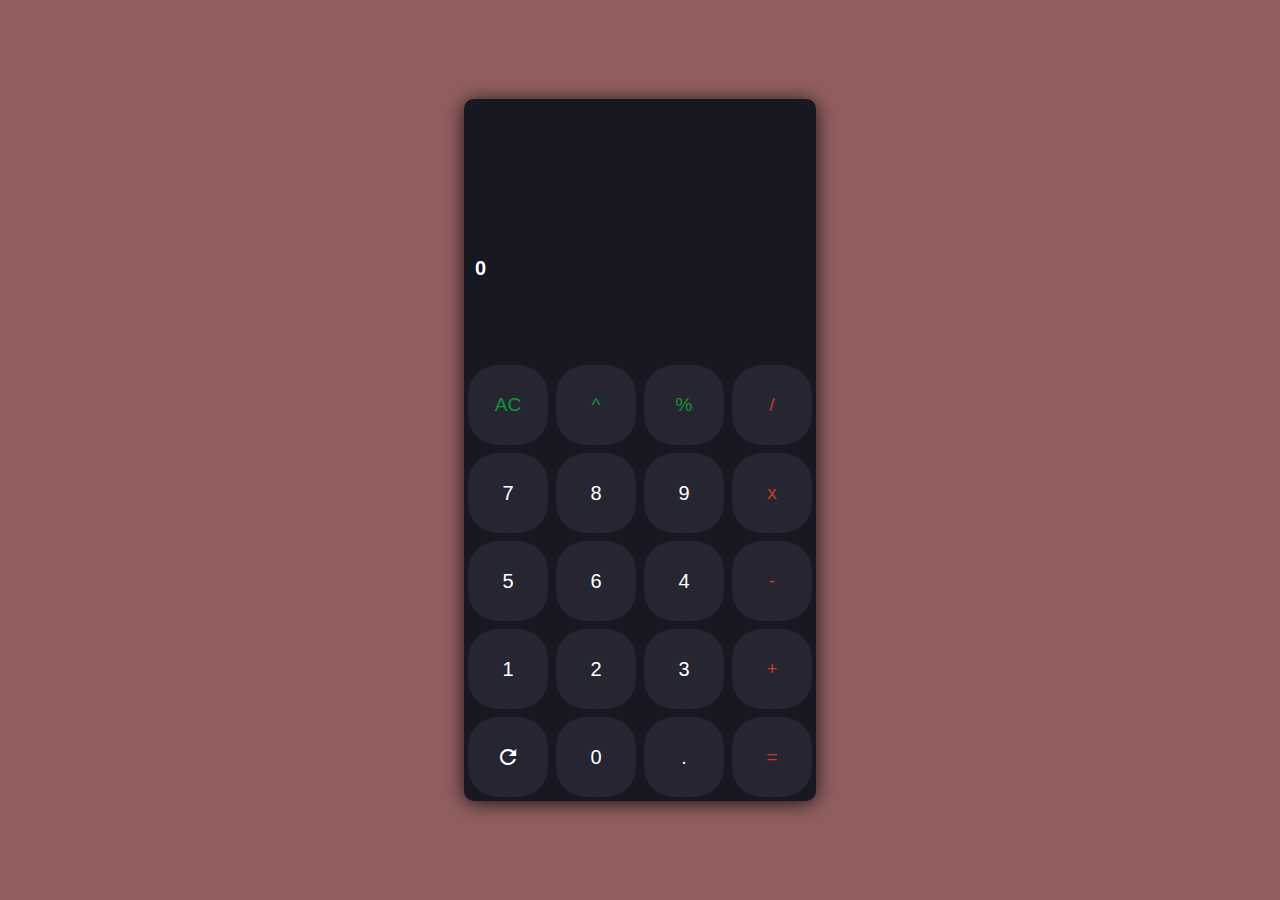
<file: calculator/index.html>
<html>
    <head>
        <meta charset="utf-8">
         <title>calculator</title>
         <link rel="stylesheet" href="style.css">
         <link rel="stylesheet" href="https://fonts.googleapis.com/icon?family=Material+Icons">
    </head>
    <body>
       <table class="table">
           <tr>
               <td colspan="4"><input type="text" value=""id='history'></td>
           </tr>
           <tr>
               <td colspan="4"><input type="text" value="0" id='show'></td>
           </tr>
           <div class="numbers">
                <tr>
                    <td><button id="Ac" class="button">AC</button></td>
                    <td><button id="pow" class="button">^</button></td>
                    <td><button id="none" class="button">%</button></td>
                    <td><button id="divid" class="button">/</button></td>
                </tr>
                <tr>
                    <td><button onclick="addNum(7)" class="button">7</button></td>
                    <td><button onclick="addNum(8)" class="button">8</button></td>
                    <td><button onclick="addNum(9)" class="button">9</button></td>
                    <td><button id="multi" class="button">x</button></td>
                </tr>
                <tr>
                    <td><button onclick="addNum(5)" class="button">5</button></td>
                    <td><button onclick="addNum(6)" class="button">6</button></td>
                    <td><button onclick="addNum(4)" class="button">4</button></td>
                    <td><button id="mines" class="button">-</button></td>
                </tr>
                <tr>
                    <td><button onclick="addNum(1)" class="button">1</button></td>
                    <td><button onclick="addNum(2)" class="button">2</button></td>
                    <td><button onclick="addNum(3)" class="button">3</button></td>
                    <td><button id="plus" class="button">+</button></td>
                </tr>
                <tr>
                    <td><button id="refresh" class="button material-icons" >refresh</button></td>
                    <td><button onclick="addNum(0)"class="button">0</button></td>
                    <td><button id="point" class="button">.</button></td>
                    <td><button id="equal" class="button">=</button></td>
                </tr>
           </div>
       </table>
       <script src="script.js"></script>
    </body>
</html>
</file>
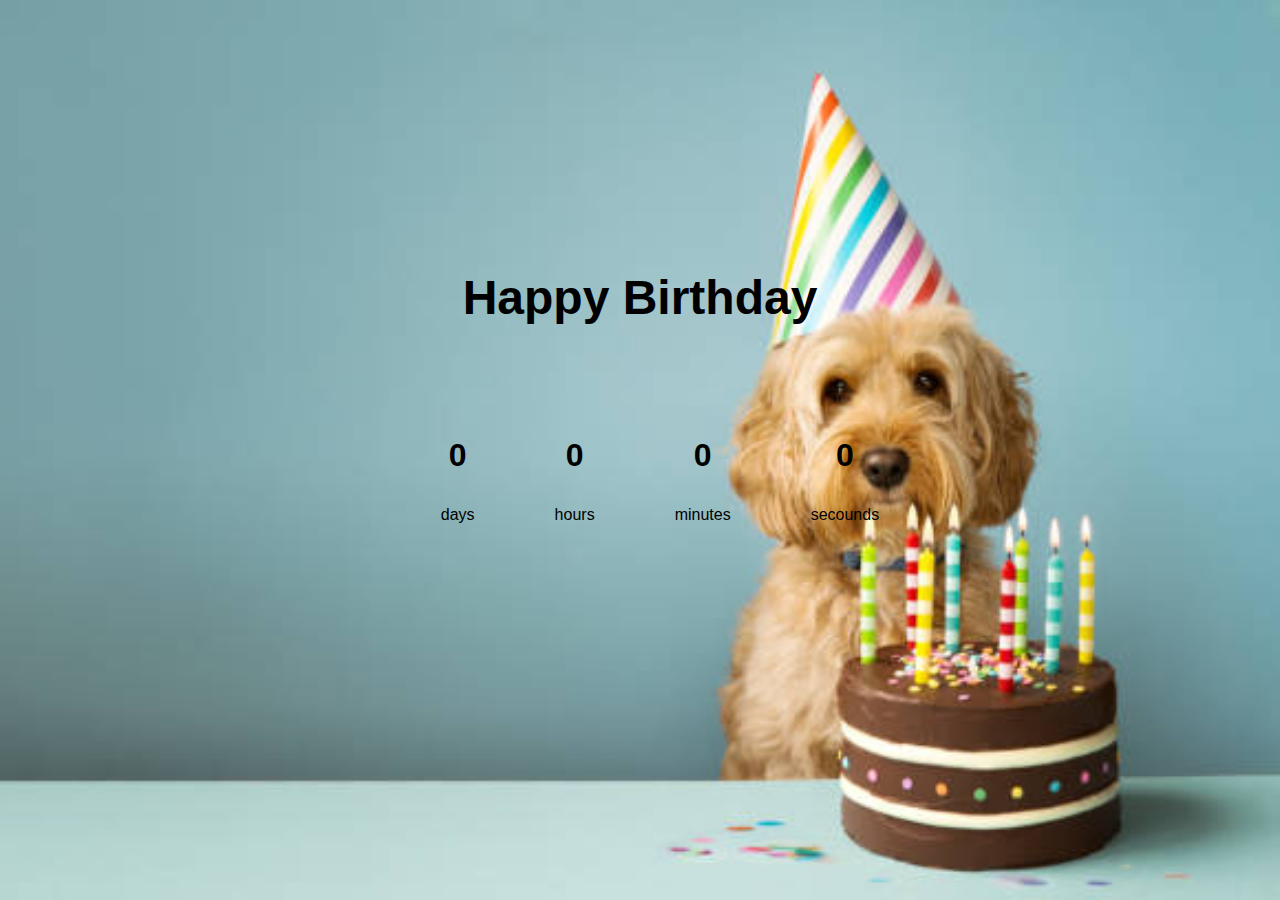
<file: counter time/index.html>
<html>
    <head>
         <meta charset="utf-8">
         <title>Counter Timer</title>
         <link rel="stylesheet" href="style.css">
         
    </head>
    <body>
        <div class="counterBlock">
            <h2>Happy   Birthday</h2>
            <ul class="counter">
                <li class="text-big" ><p id="days">0</p><span>days</span></li>
                <li class="text-big" ><p id="hours">0</p><span>hours</span></li>
                <li class="text-big" ><p id="mins">0</p><span>minutes</span></li>
                <li class="text-big" ><p id="secounds">0</p><span>secounds</span></li>
            </ul>
        </div>
        <script src="script.js"></script>
    </body>
</html>
</file>
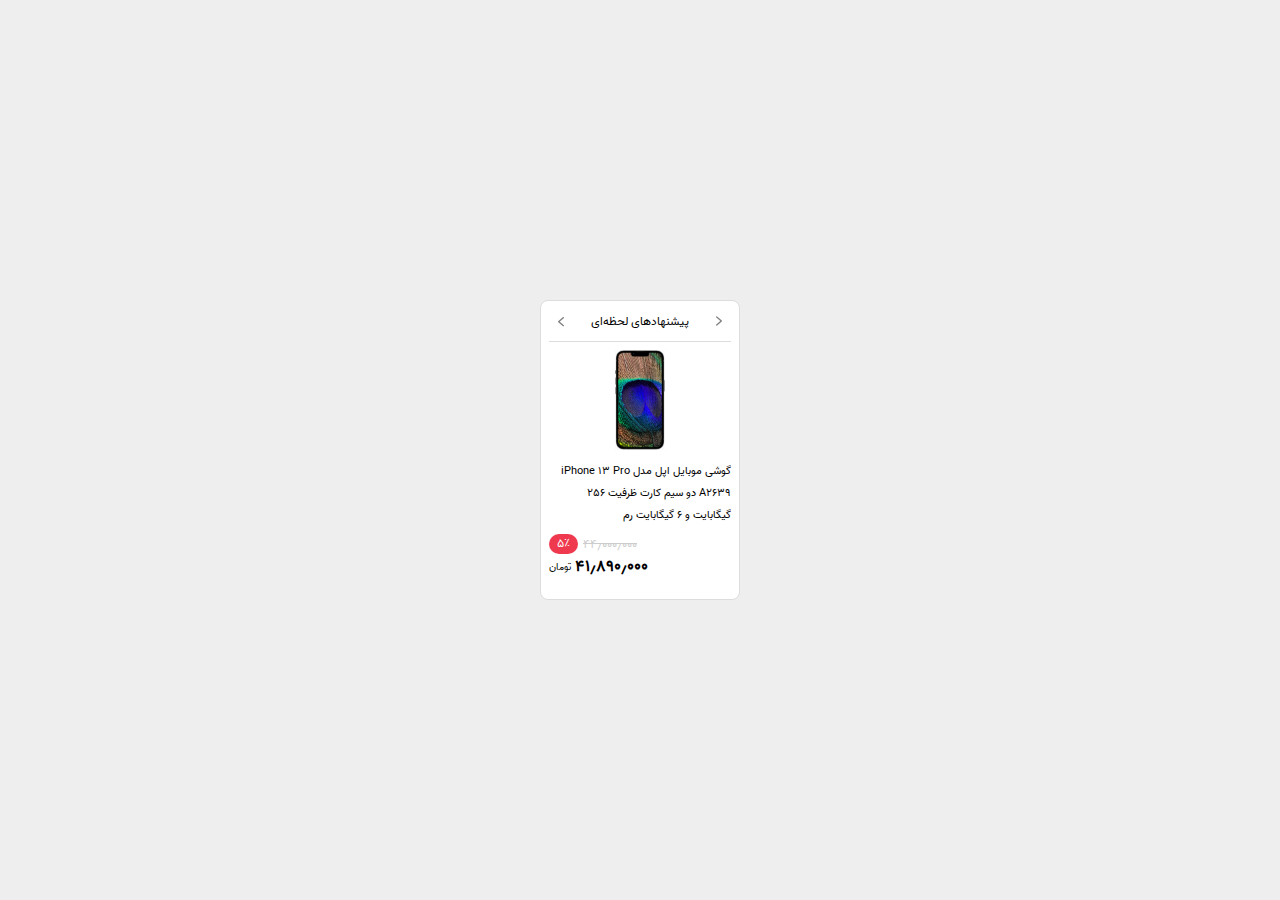
<file: product-slider/index.html>
<!DOCTYPE html>
<html lang="fa-IR">
  <head>
    <meta charset="UTF-8" />
    <title>Product Slider - Digikala Cup</title>
    <link rel="icon" href="./assets/images/favicon.ico" />
    <meta http-equiv="X-UA-Compatible" content="IE=edge" />
    <link rel="stylesheet" href="./assets/css/index.css" />

    <!-- SCRIPTS -->
    <script src="./data/index.js" defer></script>
    <script src="./utils/number.js" defer></script>
    <script src="./script.js" defer></script>
    <!-- END SCRIPT -->

    <link rel="stylesheet" href="./assets/css/productCard.css" />
    <link rel="stylesheet" href="./assets/css/productSlider.css" />
    <meta name="viewport" content="width=device-width, initial-scale=1.0" />
  </head>
  <body dir="rtl">
    <!-- Slider -->
    <div class="product-slider">
      <!-- Header -->
      <div class="product-slider__header">
        <button class="btn js-next-btn">
          <img alt=">" src="./assets/images/next.png" />
        </button>
        <span>پیشنهادهای لحظه‌ای</span>
        <button class="btn js-previous-btn">
          <img alt="<" src="./assets/images/previous.png" />
        </button>
      </div>
      <!-- Product Container -->
      <div class="product-slider__content js-product-container">
        <!-- Product Card -->
        <div class="product-card js-product-card">
          <a href="" class="product-card__link js-product-link"></a>
          <img
            class="product-card__image js-product-card-image"
            src=""
            alt=""
          />
          <h3 class="product-card__title js-product-card-title"></h3>
          <div class="product-card__price">
            <div
              class="product-card__price-row js-product-card-discount-container"
            >
              <del
                class="
                  product-card__main-price
                  js-product-card-discount-old-price
                "
              ></del>
              <div
                class="
                  product-card__price-discount
                  js-product-card-discount-percentage
                "
              ></div>
            </div>
            <div class="product-card__price-row">
              <span
                class="product-card__selling-price js-product-card-price"
              ></span>
              <span class="product-card__price-unit">تومان</span>
            </div>
          </div>
        </div>
      </div>
    </div>
  </body>
</html>
</file>
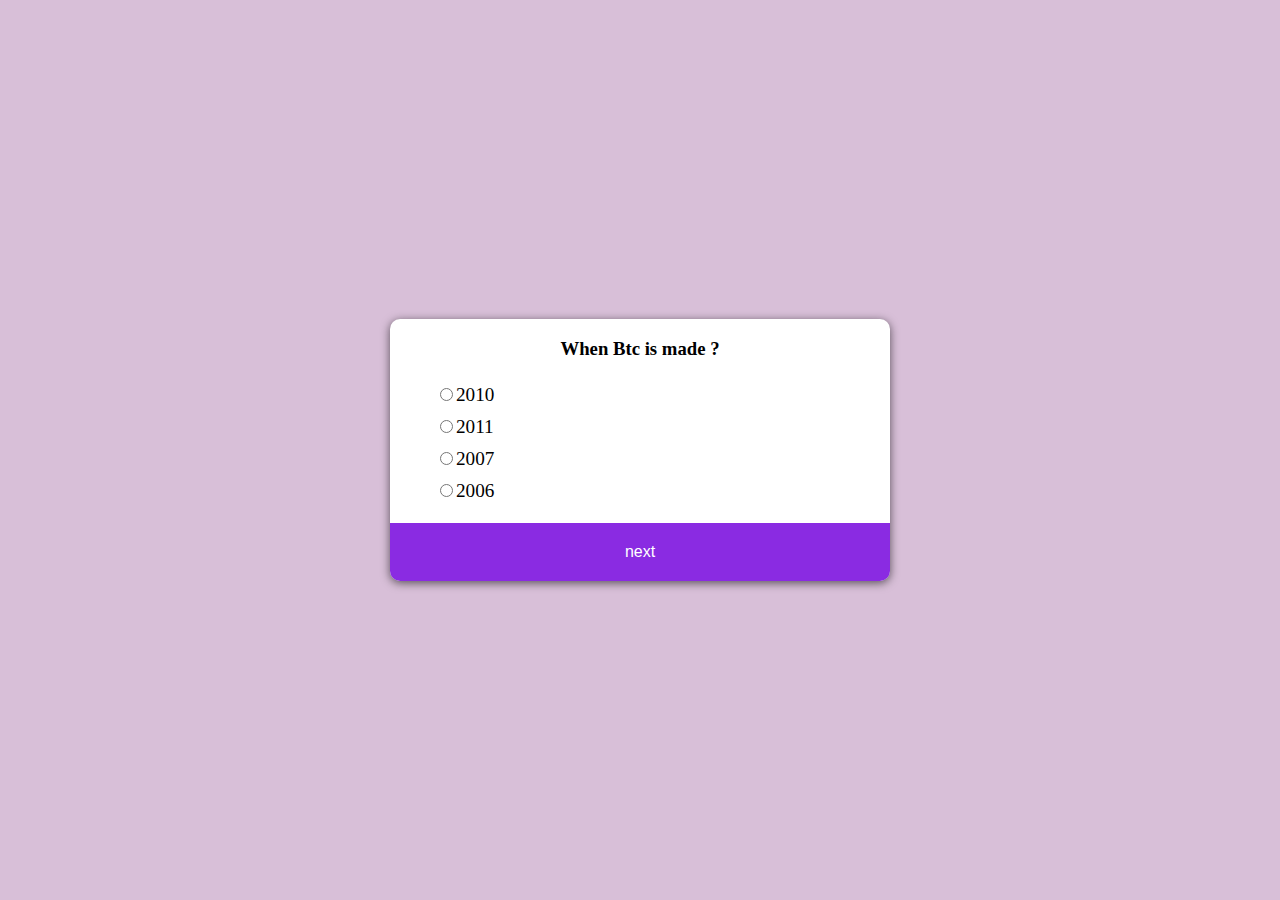
<file: quiz app/index.html>
<html>
    <head>
         <meta charset="utf-8">
         <link rel="stylesheet" href="style.css">
        
    </head>
    <body lang="en">
        <div class="countainer">
            <div id="qiuzBlock">
                <h3 id="qtn">question</h3>
                <ul>
                    <li><input type="radio" name="question" class="question" id="a"><label for="question" id="ans2">question</label></input></li>
                    <li><input type="radio" name="question" class="question" id="b"><label for="question" id="ans1">question</label></input></li>
                    <li><input type="radio" name="question" class="question" id="c"><label for="question" id="ans3">question</label></input></li>
                    <li><input type="radio" name="question" class="question" id="d"><label for="question" id="ans4">question</label></input></li>
                </ul>
                <button id="btn">next</button>
            </div>
        </div>
        <script src="script.js"></script>
    </body>
</html>
</file>
<file: calculator/style.css>
*{
    box-sizing: border-box;
}
body{
    justify-content: center;
    align-items: center;
    display: flex;
    font-family:Tahoma;
    background-color: rgb(145, 95, 95);
}
input{
    direction: ltr;
    border: 0;
    margin: 0;
    width: 100%;
    background-color: rgb(23, 24, 34);
    color: white;
}
#history{
    padding:30px;

}
#show{
    padding: 5rem 10px;
    font-size:20px;
    font-weight: bold;
}
.table{
    text-align: center;
    border-collapse:collapse;
    background-color: rgb(23, 24, 34);
    border-radius: 10px;
    overflow: hidden;
    box-shadow: 0 2px 20px rgba(0, 0, 0, 0.8);
}
td{
   border: 0px solid white ; 
}
#Ac,#pow,#none{
    color: rgb(15, 150, 49);
    padding:  18px 15px;
    font-size: 19px;
}
#equal,#divid,#mines,#plus,#multi{
    color:rgb(209, 57, 30);
    font-size: 19px;
}
.button{
    border:0;
    padding: 20px;
    margin: 3px;
    border-radius: 30px;
    font-size: 20px;
    width: 80px;
    height: 80px;
    background-color: rgb(38, 38, 51);
    color: white;
}
button:hover{
    background-color: rgb(21, 21, 32);
 }
/* }
.mode{ 
    border:0;
    padding: 10px;
    margin: -10px;
    font-size: 18px;
    width: 70px;
    height: 70px;
    border-radius: 50%;
    background-color: rgb(38, 38, 51);
    color: white;

} */
</file>
<file: counter time/style.css>
body{
    direction: ltr;
    margin: 0;
    justify-content: center;
    align-items: center;
    background-image: url('birthday.jfif');
    background-size: cover;
    text-align: center;
    display: flex;
    flex-direction: column;
    min-height: 90vh;
    background-position: center center ;
    font-family:Impact, Haettenschweiler, 'Arial Narrow Bold', sans-serif;
}
h2{
    font-size: 3rem;
}
ul li p{
    font-weight: bold;
    font-size: 2rem;
}
.text-big{
    margin-top: 0;
    padding-top: 0%;
    margin: 40px;
}
.counterBlock{  
    
}
.counter{
    padding-top:0;
    list-style-type: none;
    display: flex;
    text-align: center;

}
</file>
<file: product-slider/assets/css/index.css>
@font-face {
  font-family: "Vazir";
  src: url("../font/Vazir.ttf");
}

* {
  margin: 0;
  padding: 0;
  box-sizing: border-box;
  font-family: "Vazir", sans-serif;
}

body {
  width: 100%;
  height: 100vh;
  display: flex;
  direction: rtl;
  overflow: hidden;
  align-items: center;
  justify-content: center;
  background-color: #eee;
  font-family: "Vazir", sans-serif;
}

.hidden {
  display: none !important;
}
</file>
<file: product-slider/assets/css/productCard.css>
.product-card {
  width: 100%;
  display: flex;
  cursor: pointer;
  min-height: 230px;
  position: relative;
  align-items: center;
  flex-direction: column;
  background-color: #fff;
}

.product-card__link {
  top: 0;
  left: 0;
  right: 0;
  bottom: 0;
  width: 100%;
  height: 100%;
  position: absolute;
}

.product-card__image {
  width: 100px;
  height: 100px;
  margin: 0 auto 10px auto;
}

.product-card__title {
  width: 100%;
  height: 66px;
  font-size: 11px;
  overflow: hidden;
  line-height: 22px;
  margin-bottom: 8px;
  font-weight: normal;
}

.product-card__price {
  width: 100%;
  height: 48px;
  display: flex;
  align-items: flex-end;
  flex-direction: column;
}

.product-card__price-unit {
  font-size: 10px;
  font-weight: 500;
  margin-right: 5px;
}

.product-card__selling-price {
  font-size: 16px;
  font-weight: 700;
}

.product-card__main-price {
  color: #ccc;
  font-size: 12px;
}

.product-card__price-discount {
  display: flex;
  color: #fff;
  padding: 0 8px;
  font-size: 12px;
  line-height: 20px;
  margin-right: 5px;
  border-radius: 16px;
  align-items: center;
  background-color: #ef394e;
}

.product-card__price-row {
  display: flex;
  align-items: center;
}
</file>
<file: product-slider/assets/css/productSlider.css>
.product-slider {
  padding: 8px;
  width: 200px;
  display: flex;
  min-height: 300px;
  position: relative;
  border-radius: 8px;
  align-items: center;
  flex-direction: column;
  border: 1px solid #ddd;
  background-color: #fff;
}

/* Header */
.product-slider__header {
  width: 100%;
  display: flex;
  font-size: 12px;
  user-select: none;
  margin-bottom: 8px;
  padding-bottom: 8px;
  align-items: center;
  justify-content: space-between;
  border-bottom: 1px solid #ddd;
}

.btn {
  width: 24px;
  height: 24px;
  opacity: 0.5;
  border: none;
  display: flex;
  cursor: pointer;
  align-items: center;
  justify-content: center;
  transition-duration: 0.3s;
  background-color: transparent;
}
.btn:hover {
  opacity: 1;
}
.product-slider__header button:disabled,
.product-slider__header button:disabled:hover {
  opacity: 0.2;
  cursor: not-allowed;
}

.btn:disabled,
.btn:disabled:hover {
  opacity: 0.2;
  cursor: not-allowed;
}

/* Content */
.product-slider__content {
  width: 100%;
  height: 100%;
  display: flex;
  overflow: hidden;
  min-height: 230px;
}
</file>
<file: quiz app/style.css>
*{
    box-sizing: border-box;
}
body{
    margin: 0;
    background-color: thistle;
    justify-content: center;
    align-items: center;
    min-height: 100vh;
    display: flex;
}
h3{
    text-align: center;
}
.countainer{
    box-shadow: 0 2px  10px rgb(0,0,0,0.6);
    border-radius: 10px;
    overflow: hidden;
    background-color: #fff;
    width: 500px;
}
#btn{
    font-size: 1rem;
    display: block;
    background-color: blueviolet;
    border: 0;
    text-align: center;
    padding:20px;
    color:white;
    width: 100%;
}
#qiuzBlock{
    max-height: 100%;
    max-width: 100%;
}
#btn:hover{
    background-color: rgb(121, 24, 211);
}
ul {
    list-style-type: none;
}
ul li{
    font-size: 1.2rem;
    padding:5px;
}
ul li label{
    cursor: pointer;
}
</file>
